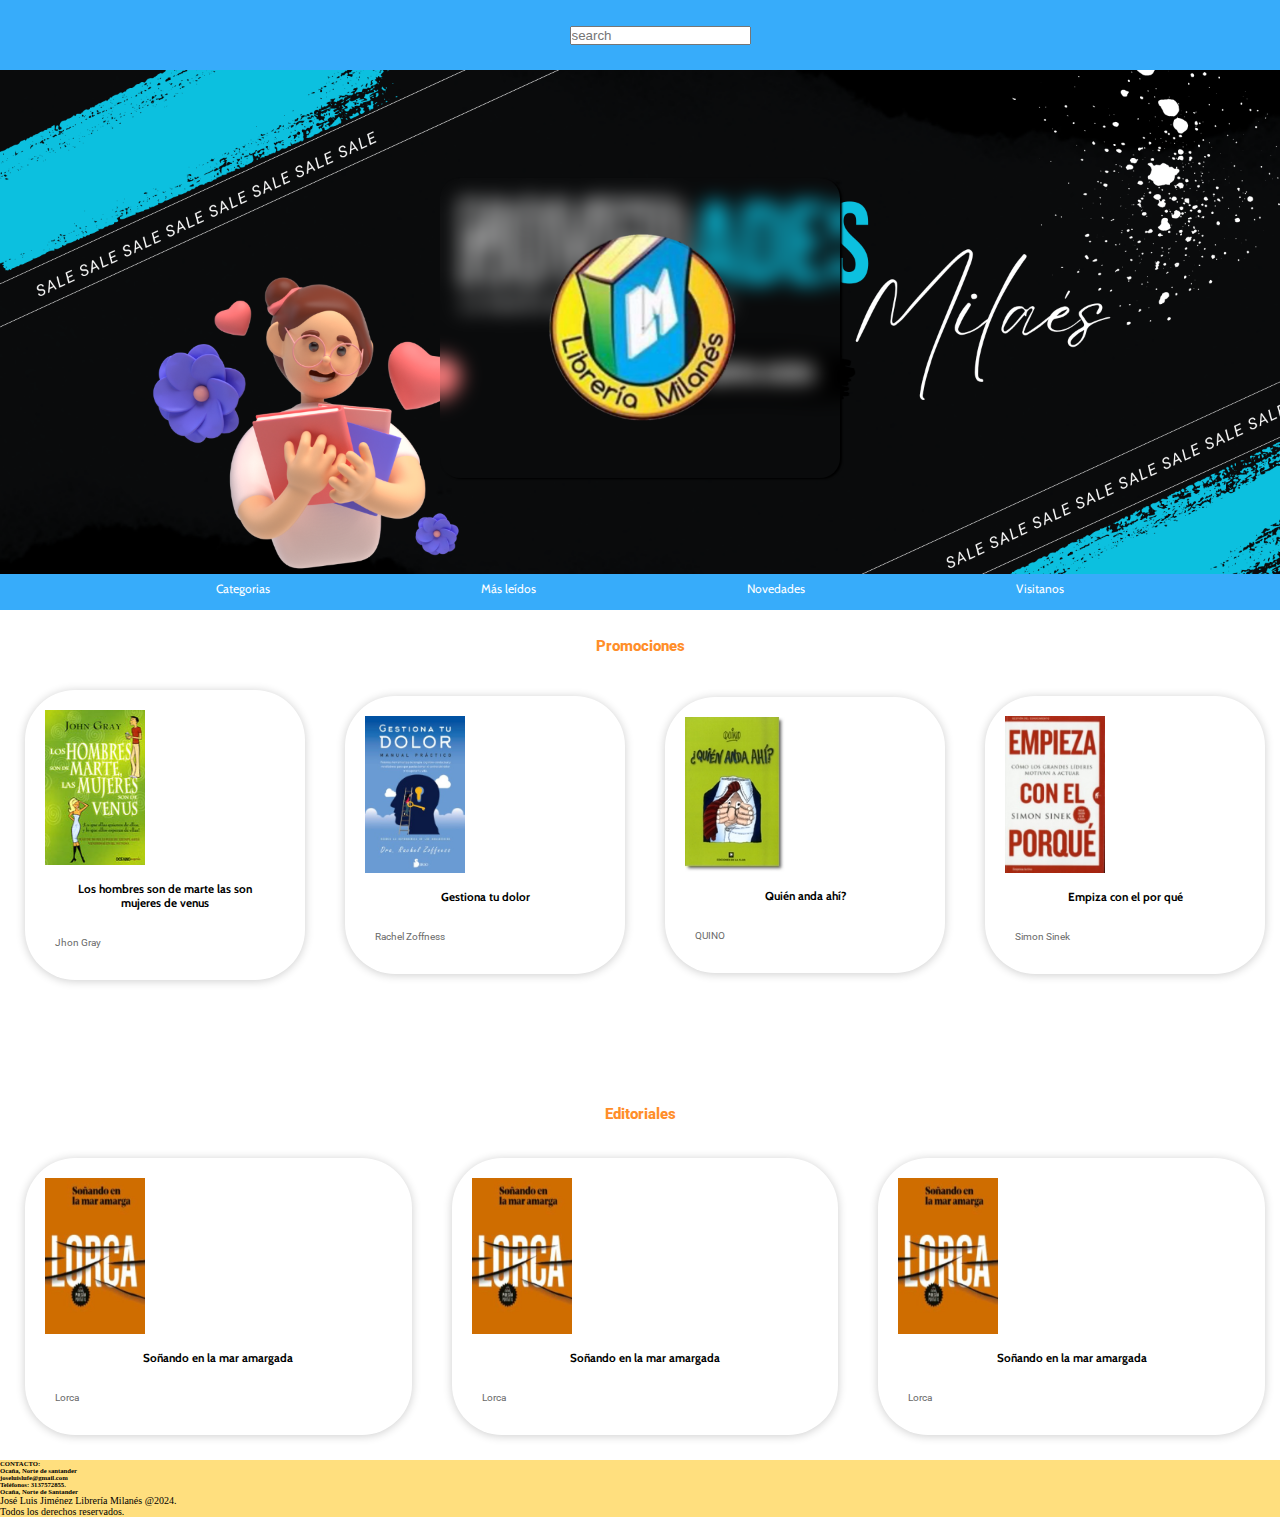
<file: index.html>
<!DOCTYPE html>
<html lang="en">
 <head>
	<meta charset="UTF-8">
	<meta name="viewport" content="width=device-width, initial-scale=1.0">
	<title>Librería Milanés</title>
  <link rel="stylesheet" href="css/caprioindex.css">
  <link href="https://cdn.jsdelivr.net/npm/bootstrap@5.1.3/dist/css/bootstrap.min.css" rel="stylesheet" integrity="sha384-1BmE4kWBq78iYhFldvKuhfTAU6auU8tT94WrHftjDbrCEXSU1oBoqyl2QvZ6jIW3" crossorigin="anonymous">
  <link rel="shortcut icon" href="./img/logo.png">
</head>
 <body>
 <!-- encabezado logo, busqueda, user-->
	<Header class="headertop">
	 <nav class="marca">
        <div class="logo">
          <a href="rsc/user.html">
            <script src="https://cdn.lordicon.com/lordicon.js"></script>
            <lord-icon
                src="https://cdn.lordicon.com/xcxzayqr.json"
                trigger="hover"
                colors="primary:#2516c7,secondary:#1b1091"
                style="width:40px;height:40px">
            </lord-icon>
           </a>
        </div>
      
         <div class="busqueda">
      		  <input class="form-control" type="search" placeholder="search">
      	 </div>
      
         <div class="user">
             <a href="https://api.whatsapp.com/send/?phone=573164200977&text&type=phone_number&app_absent=0">
              <script src="https://cdn.lordicon.com/lordicon.js"></script>
              <lord-icon
                  src="https://cdn.lordicon.com/pvwuzuvc.json"
                  trigger="hover"
                  colors="primary:#1b1091,secondary:#4030e8,tertiary:#30c9e8"
                  style="width:30px;height:30px">
              </lord-icon>
             </a>
             <a href="https://www.instagram.com/libreriamilanes?utm_source=ig_web_button_share_sheet&igsh=ZDNlZDc0MzIxNw=="><script src="https://cdn.lordicon.com/lordicon.js"></script>
              <script src="https://cdn.lordicon.com/lordicon.js"></script>
              <lord-icon
                  src="https://cdn.lordicon.com/frnztegr.json"
                  trigger="hover"
                  colors="primary:#121331,secondary:#2516c7,tertiary:#1663c7,quaternary:#16a9c7,quinary:#4030e8,senary:#110a5c"
                  style="width:30px;height:30px">
              </lord-icon>
            </a>
         </div>
     </nav>
	</Header>
 <!-- panel de tendencias-->
	<div class="tendencia" >
		<a href="rsc/tendencias.html">
          <img class="tendencias_img--fluid" src="./img/CAPRIO2.png" width="400px" alt="Promociones">
          <div class="trans-card glass">
            <img src="./img/logo.png" alt="">
          </div>
    </a>
    </div>
 <div>
    <menu class="navegation"> 
    	<ul class="menu"> 
    		<li>
    			<a href="#">Categorias</a>
          <ul class="submenu">
            <li><a href="rsc/ficcion.html">Ficción</a></li>
            <li><a href="rsc/noficcion.html">No Ficción</a></li>
            <li><a href="rsc/autoayuda.html">Autoayuda</a></li>
            <li><a href="rsc/educ.html">Educativos</a></li>
          </ul>
    		</li>
    		<li>
    			<a href="rsc/masleido.html">Más leídos</a>
    		</li>
    		<li>
    			<a href="rsc/tendencias.html">Novedades</a>
    		</li>
    		<li>
    			<a href="rsc/Visit.html">Visitanos</a>
    		</li>
    	</ul>
    </menu>
 </div>
 <br>
<main>
  <div>
   <h2 class="bg-white" id="margenes-after-menu">Promociones</h2>
   <div class="cont">
    <a class="card" href="#">
      <img src="./img/9.jpg" class="img-thumbnail" width="100px" alt="Jogger">
      <h3>Los hombres son de marte las son mujeres de venus</h3>
      <p>Jhon Gray</p>
   </a>
    <a class="card" href="#">
      <img src="./img/13.jpg" class="img-thumbnail" width="100px" alt="Jogger">
      <h3>Gestiona tu dolor</h3>
      <p>Rachel Zoffness</p>
    </a>
    <a class="card" href="#">
      <img src="./img/6.jpg" class="img-thumbnail" width="100px" alt="Jogger">
      <h3>Quién anda ahí?</h3>
      <p>QUINO</p>
    </a>
    <a class="card" href="#">
      <img src="./img/18.jpg" class="img-thumbnail" width="100px" alt="Jogger">
      <h3>Empiza con el por qué</h3>
      <p>Simon Sinek</p>
    </a>

    </div>
  </div>   
  <div >  
   <h2 class="bg-white" id="margenes">Editoriales</h2>
   <div class="cont">
    <a class="card" href="#">
      <img src="./img/4.jpg" class="img-thumbnail" width="100px" alt="Jogger">
      <h3>Soñando en la mar amargada</h3>
      <p>Lorca</p>
    </a>
    <a class="card" href="#">
      <img src="./img/4.jpg" class="img-thumbnail" width="100px" alt="Jogger">
      <h3>Soñando en la mar amargada</h3>
      <p>Lorca</p>
    </a>
    <a class="card" href="#">
      <img src="./img/4.jpg" class="img-thumbnail" width="100px" alt="Jogger">
      <h3>Soñando en la mar amargada</h3>
      <p>Lorca</p>
    </a>
  </div>
  </div>
</Main>
  
<footer>
	<div>
	  <div class="row">
		  <div class="col-xs-12 col-md-6" >
			  <h6 class="text-dark lead"> CONTACTO:</h6>
			  <h6 class="text-dark">
			  Ocaña, Norte de santander<br>
			  joseluislufe@gmail.com <br>
			  Teléfonos: 3137572855.<br>
			  </h6>
		  </div>
		  <div class="col-xs-12 col-md-6
      ">
		  <div class="pull-right">
		  <h6 class="text-dark lead">Ocaña, Norte de Santander</h6>
		  </div>
		  <div class="row"> <p class="text-muted small text-right">José Luis Jiménez  Librería Milanés @2024.<br> Todos los derechos reservados.</p></div>
	  </div>
	</div>  
  </div>
  </footer>
  
 
	
 </body>
</html>
</file>
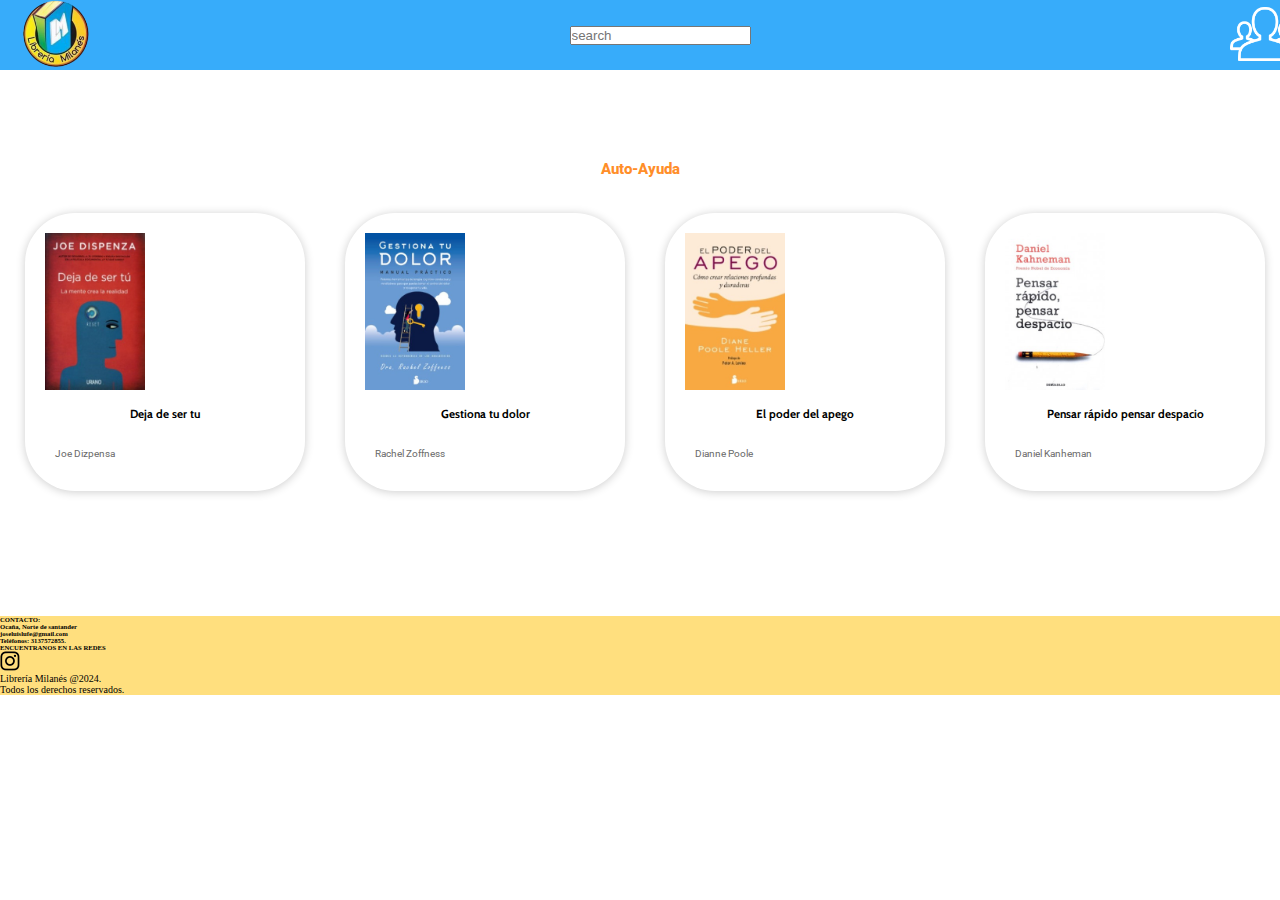
<file: rsc/autoayuda.html>
<!DOCTYPE html>
<html lang="en">
<head>
	<meta charset="UTF-8">
	<meta name="viewport" content="width=device-width, initial-scale=1.0">
	<title><Auto-Ayuda></Auto-Ayuda></title>
  <link rel="stylesheet" href="../css/caprioindex.css">
  <link href="https://cdn.jsdelivr.net/npm/bootstrap@5.1.3/dist/css/bootstrap.min.css" rel="stylesheet" integrity="sha384-1BmE4kWBq78iYhFldvKuhfTAU6auU8tT94WrHftjDbrCEXSU1oBoqyl2QvZ6jIW3" crossorigin="anonymous">
  <link rel="shortcut icon" href="../img/logo.png">
</head>
<body>
   <Header class="hedertop">
   <nav class="marca">
          <div class="logo"> 
          <a href="../index.html">
             <img src="../img/logo.png" width="70px" alt="Caprio">
          </a>
          </div>
         <div class="busqueda">
            <input class="form-control" type="search" placeholder="search">
         </div>
      
         <div class="user">
             <a href="../rsc/user.html">
                <img src="../img/user.png" width="70px" alt="login" id="login">
             </a>
         </div>
     </nav>
  </Header>
   <main>
		  <div>    
        <h2 class="bg-white" id="margenes">Auto-Ayuda</h2>
      </div>
      <div class="cont">
        <a class="card" href="#">
          <img src="../img/3.jpg" class="img-thumbnail" width="100px" alt="Jogger">
          <h3>Deja de ser tu</h3>
          <p>Joe Dizpensa</p>
        </a>
        <a class="card" href="#">
          <img src="../img/13.jpg" class="img-thumbnail" width="100px" alt="Jogger">
          <h3>Gestiona tu dolor</h3>
          <p>Rachel Zoffness</p>
        </a>
        <a class="card" href="#">
          <img src="../img/14.jpg" class="img-thumbnail" width="100px" alt="Jogger">
          <h3>El poder del apego</h3>
          <p>Dianne Poole</p>
        </a>
        <a class="card" href="#">
          <img src="../img/15.jpg" class="img-thumbnail" width="100px" alt="Jogger">
          <h3>Pensar rápido pensar despacio</h3>
          <p>Daniel Kanheman</p>
        </a>
      </div>
   </main>
   <footer class="pie">
    <div >
      <div class="row">
        <div class="col-xs-12 col-md-6" >
          <h6 class="text-dark lead"> CONTACTO:</h6>
          <h6 class="text-dark">
          Ocaña, Norte de santander<br>
          joseluislufe@gmail.com <br>
          Teléfonos: 3137572855.<br>
          </h6>
        </div>
        <div class="col-xs-12 col-md-6
        ">
        <div class="pull-right">
        <h6 class="text-dark lead">ENCUENTRANOS EN LAS REDES</h6>
          <div class="redes-footer">
            <a href="https://www.instagram.com/toys_crochet15/"><img src="../img/inst.png"></a>
          </div>
        </div>
        <div class="row"> <p class="text-muted small text-right">Librería Milanés @2024.<br> Todos los derechos reservados.</p></div>
      </div>
    </div>  
    </div>
    </footer>
</body>
</html>
</file>
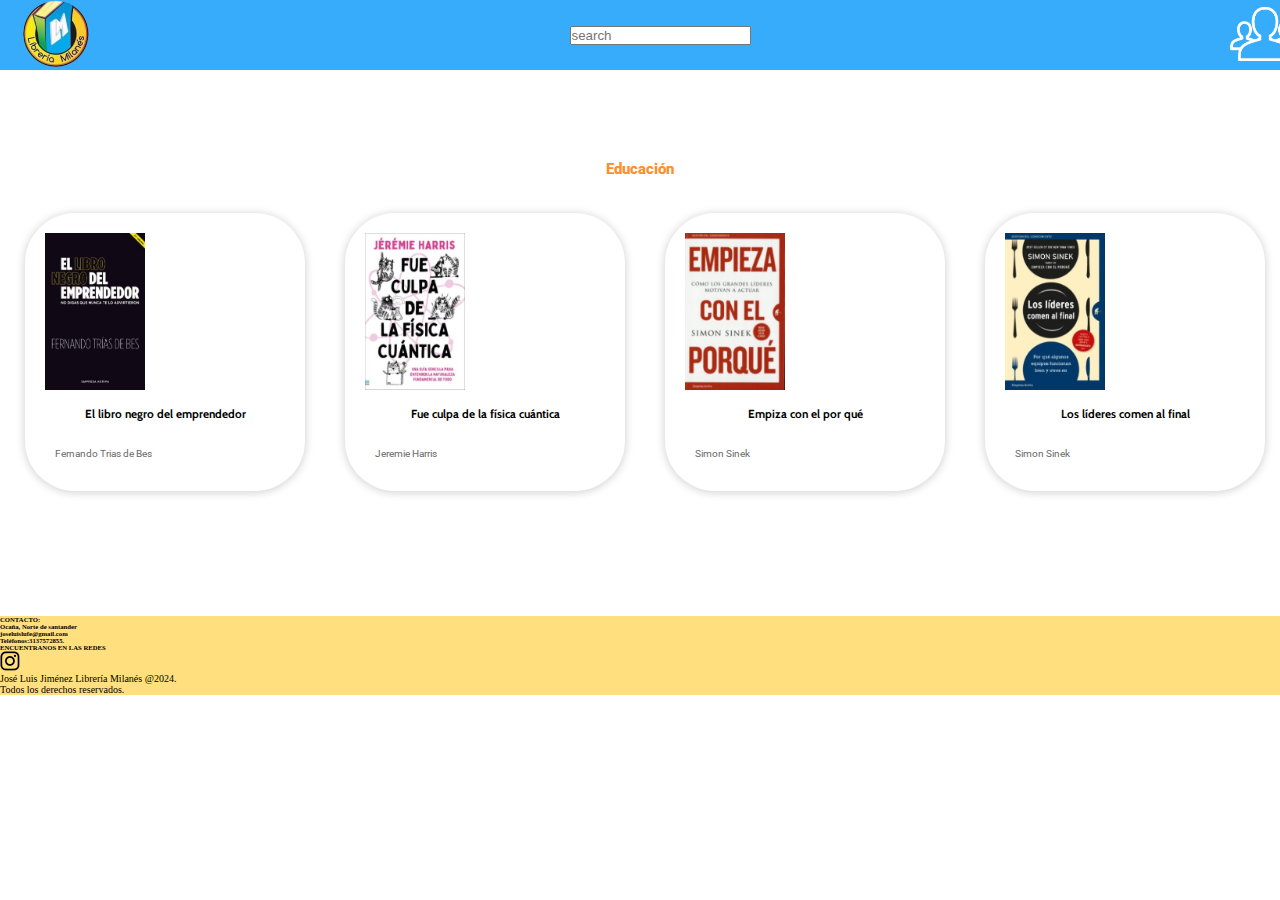
<file: rsc/educ.html>
<!DOCTYPE html>
<html lang="en">
<head>
	<meta charset="UTF-8">
	<meta name="viewport" content="width=device-width, initial-scale=1.0">
	<title>Educación</title>
  <link rel="stylesheet" href="../css/caprioindex.css">
  <link href="https://cdn.jsdelivr.net/npm/bootstrap@5.1.3/dist/css/bootstrap.min.css" rel="stylesheet" integrity="sha384-1BmE4kWBq78iYhFldvKuhfTAU6auU8tT94WrHftjDbrCEXSU1oBoqyl2QvZ6jIW3" crossorigin="anonymous">
  <link rel="shortcut icon" href="../img/logo.png">

</head>
<body>
   <Header class="hedertop">
   <nav class="marca">
          <div class="logo"> 
          <a href="../index.html">
             <img src="../img/logo.png" width="70px" alt="Milanés">
          </a>
          </div>
         <div class="busqueda">
            <input class="form-control" type="search" placeholder="search">
         </div>
      
         <div class="user">
             <a href="../rsc/user.html">
                <img src="../img/user.png" width="70px" alt="login" id="login">
             </a>
         </div>
     </nav>
  </Header>
   <main>
	   <div>    
        <h2 class="bg-white"  id="margenes">Educación</h2>
        <div class="cont">
          <a class="card" href="#">
            <img src="../img/16.jpg" class="img-thumbnail" width="100px" alt="Jogger">
            <h3>El libro negro del emprendedor</h3>
            <p>Fernando Trias de Bes</p>
          </a>
          <a class="card" href="#">
            <img src="../img/17.jpg" class="img-thumbnail" width="100px" alt="Jogger">
            <h3>Fue culpa de la física cuántica</h3>
            <p>Jeremie Harris</p>
          </a>
          <a class="card" href="#">
            <img src="../img/18.jpg" class="img-thumbnail" width="100px" alt="Jogger">
            <h3>Empiza con el por qué</h3>
            <p>Simon Sinek</p>
          </a>
          <a class="card" href="#">
            <img src="../img/19.jpg" class="img-thumbnail" width="100px" alt="Jogger">
            <h3>Los líderes comen al final</h3>
            <p>Simon Sinek</p>
          </a>
        </div>
      </div>	
   </main>
   <footer class="pie">
    <div >
      <div class="row">
        <div class="col-xs-12 col-md-6" >
          <h6 class="text-dark lead"> CONTACTO:</h6>
          <h6 class="text-dark">
          Ocaña, Norte de santander<br>
          joseluislufe@gmail.com <br>
          Teléfonos:3137572855.<br>
          </h6>
        </div>
        <div class="col-xs-12 col-md-6
        ">
        <div class="pull-right">
        <h6 class="text-dark lead">ENCUENTRANOS EN LAS REDES</h6>
          <div class="redes-footer">
            <a href="https://www.instagram.com/toys_crochet15/"><img src="../img/inst.png"></a>
          </div>
        </div>
        <div class="row"> <p class="text-muted small text-right">José Luis Jiménez Librería Milanés @2024.<br> Todos los derechos reservados.</p></div>
      </div>
    </div>  
    </div>
    </footer>
</body>
</html>
</file>
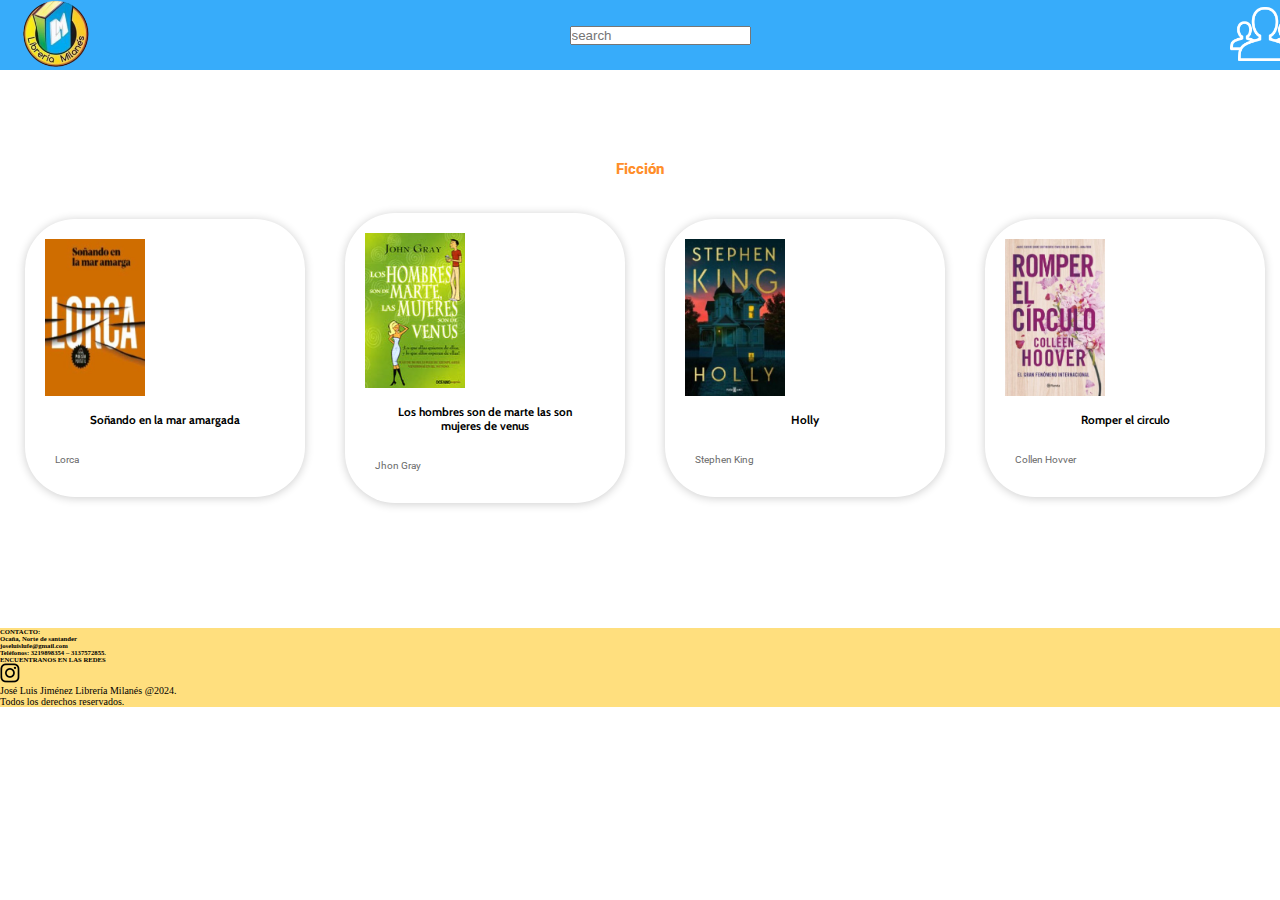
<file: rsc/ficcion.html>
<!DOCTYPE html>
<html lang="en">
<head>
	<meta charset="UTF-8">
	<meta name="viewport" content="width=device-width, initial-scale=1.0">
	<title>Ficción</title>
  <link rel="stylesheet" href="../css/caprioindex.css">
  <link href="https://cdn.jsdelivr.net/npm/bootstrap@5.1.3/dist/css/bootstrap.min.css" rel="stylesheet" integrity="sha384-1BmE4kWBq78iYhFldvKuhfTAU6auU8tT94WrHftjDbrCEXSU1oBoqyl2QvZ6jIW3" crossorigin="anonymous">
  <link rel="shortcut icon" href="../img/logo.png">

</head>
<body>
   <Header class="hedertop">
   <nav class="marca">
          <div class="logo"> 
          <a href="../index.html">
             <img src="../img/logo.png" width="70px" alt="Caprio">
          </a>
          </div>
         <div class="busqueda">
            <input class="form-control" type="search" placeholder="search">
         </div>
      
         <div class="user">
             <a href="../rsc/user.html">
                <img src="../img/user.png" width="70px" alt="login" id="login">
             </a>
         </div>
     </nav>
  </Header>
   <main>
		  <div>    
        <h2 class="bg-white" id="margenes">Ficción</h2>
      </div>
        <div class="cont">
          <a class="card" href="#">
            <img src="../img/4.jpg" class="img-thumbnail" width="100px" alt="Jogger">
            <h3>Soñando en la mar amargada</h3>
            <p>Lorca</p>
          </a>
          <a class="card" href="#">
             <img src="../img/9.jpg" class="img-thumbnail" width="100px" alt="Jogger">
             <h3>Los hombres son de marte las son mujeres de venus</h3>
             <p>Jhon Gray</p>
          </a>
          <a class="card" href="#">
             <img src="../img/1.jpg" class="img-thumbnail" width="100px" alt="Jogger">
             <h3>Holly</h3>
             <p>Stephen King</p>
          </a>
          <a class="card" href="#">
             <img src="../img/2.jpg" class="img-thumbnail" width="100px" alt="Jogger">
             <h3>Romper el circulo</h3>
             <p>Collen Hovver</p>
          </a>
        </div>
   </main>
   <footer class="pie">
    <div >
      <div class="row">
        <div class="col-xs-12 col-md-6" >
          <h6 class="text-dark lead"> CONTACTO:</h6>
          <h6 class="text-dark">
          Ocaña, Norte de santander<br>
          joseluislufe@gmail.com <br>
          Teléfonos: 3219898354 – 3137572855.<br>
          </h6>
        </div>
        <div class="col-xs-12 col-md-6
        ">
        <div class="pull-right">
        <h6 class="text-dark lead">ENCUENTRANOS EN LAS REDES</h6>
          <div class="redes-footer">
            <a href="https://www.instagram.com/toys_crochet15/"><img src="../img/inst.png"></a>
          </div>
        </div>
        <div class="row"> <p class="text-muted small text-right">José Luis Jiménez Librería Milanés @2024.<br> Todos los derechos reservados.</p></div>
      </div>
    </div>  
    </div>
    </footer>
</body>
</html>
</file>
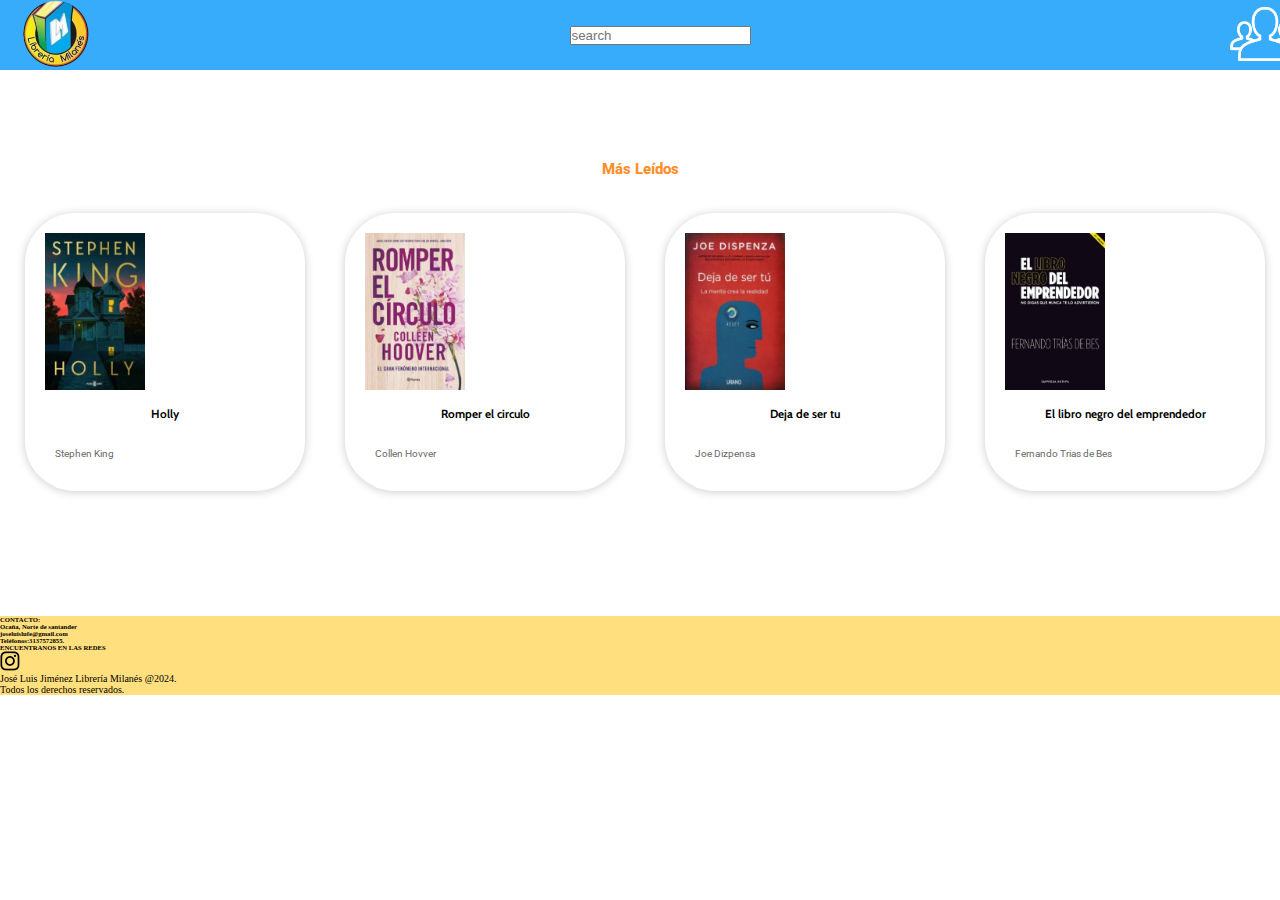
<file: rsc/masleido.html>
<!DOCTYPE html>
<html lang="en">
<head>
	<meta charset="UTF-8">
	<meta name="viewport" content="width=device-width, initial-scale=1.0">
	<title>Más Leídos</title>
  <link rel="stylesheet" href="../css/caprioindex.css">
  <link href="https://cdn.jsdelivr.net/npm/bootstrap@5.1.3/dist/css/bootstrap.min.css" rel="stylesheet" integrity="sha384-1BmE4kWBq78iYhFldvKuhfTAU6auU8tT94WrHftjDbrCEXSU1oBoqyl2QvZ6jIW3" crossorigin="anonymous">
  <link rel="shortcut icon" href="../img/logo.png">

</head>
<body>
   <Header class="hedertop">
   <nav class="marca">
          <div class="logo"> 
          <a href="../index.html">
             <img src="../img/logo.png" width="70px" alt="Caprio">
          </a>
          </div>
         <div class="busqueda">
            <input class="form-control" type="search" placeholder="search">
         </div>
      
         <div class="user">
             <a href="../rsc/user.html">
                <img src="../img/user.png" width="70px" alt="login" id="login">
             </a>
         </div>
     </nav>
  </Header>
   <main>
	   <div>    
        <h2 class="bg-white"  id="margenes">Más Leídos</h2>
        <div class="cont">
          <a class="card" href="#">
            <img src="../img/1.jpg" class="img-thumbnail" width="100px" alt="Jogger">
            <h3>Holly</h3>
            <p>Stephen King</p>
         </a>
         <a class="card" href="#">
            <img src="../img/2.jpg" class="img-thumbnail" width="100px" alt="Jogger">
            <h3>Romper el circulo</h3>
            <p>Collen Hovver</p>
         </a>
         <a class="card" href="#">
          <img src="../img/3.jpg" class="img-thumbnail" width="100px" alt="Jogger">
          <h3>Deja de ser tu</h3>
          <p>Joe Dizpensa</p>
        </a>
        <a class="card" href="#">
          <img src="../img/16.jpg" class="img-thumbnail" width="100px" alt="Jogger">
          <h3>El libro negro del emprendedor</h3>
          <p>Fernando Trias de Bes</p>
        </a>
        </div>
      </div>	
   </main>
   <footer class="pie">
    <div >
      <div class="row">
        <div class="col-xs-12 col-md-6" >
          <h6 class="text-dark lead"> CONTACTO:</h6>
          <h6 class="text-dark">
          Ocaña, Norte de santander<br>
          joseluislufe@gmail.com <br>
          Teléfonos:3137572855.<br>
          </h6>
        </div>
        <div class="col-xs-12 col-md-6
        ">
        <div class="pull-right">
        <h6 class="text-dark lead">ENCUENTRANOS EN LAS REDES</h6>
          <div class="redes-footer">
            <a href="https://www.instagram.com/toys_crochet15/"><img src="../img/inst.png"></a>
          </div>
        </div>
        <div class="row"> <p class="text-muted small text-right">José Luis Jiménez Librería Milanés @2024.<br> Todos los derechos reservados.</p></div>
      </div>
    </div>  
    </div>
    </footer>
</body>
</html>
</file>
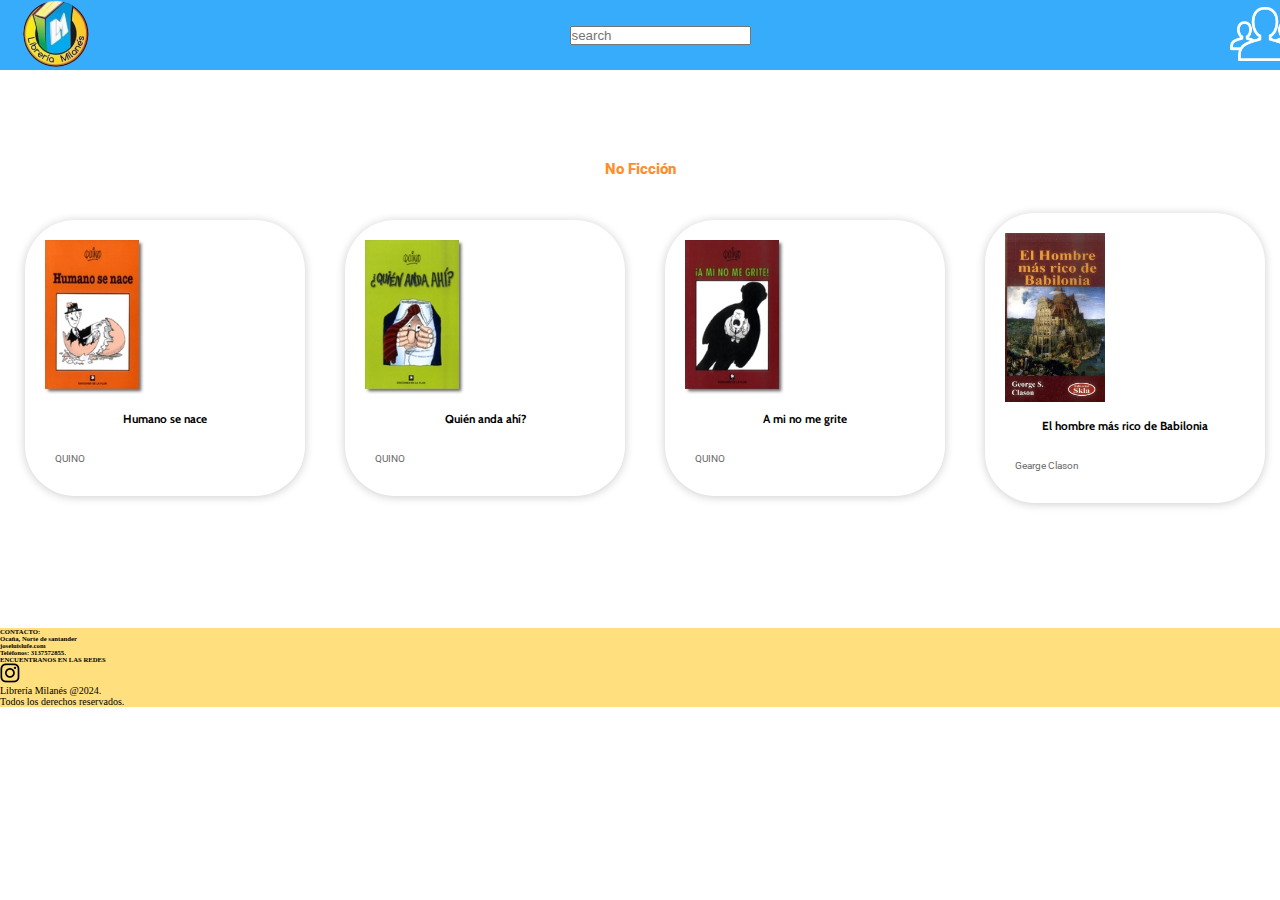
<file: rsc/noficcion.html>
<!DOCTYPE html>
<html lang="en">
<head>
	<meta charset="UTF-8">
	<meta name="viewport" content="width=device-width, initial-scale=1.0">
	<title>No Ficción</title>
  <link rel="stylesheet" href="../css/caprioindex.css">
  <link href="https://cdn.jsdelivr.net/npm/bootstrap@5.1.3/dist/css/bootstrap.min.css" rel="stylesheet" integrity="sha384-1BmE4kWBq78iYhFldvKuhfTAU6auU8tT94WrHftjDbrCEXSU1oBoqyl2QvZ6jIW3" crossorigin="anonymous">
  <link rel="shortcut icon" href="../img/logo.png">

</head>
<body>
   <Header class="hedertop">
   <nav class="marca">
          <div class="logo"> 
          <a href="../index.html">
             <img src="../img/logo.png" width="70px" alt="Caprio">
          </a>
          </div>
         <div class="busqueda">
            <input class="form-control" type="search" placeholder="search">
         </div>
      
         <div class="user">
             <a href="../rsc/user.html">
                <img src="../img/user.png" width="70px" alt="login" id="login">
             </a>
         </div>
     </nav>
  </Header>
   <main>
	     <div>    
        <h2 class="bg-white" id="margenes">No Ficción</h2>
      </div>
      <div class="cont">
        <a class="card" href="#">
          <img src="../img/5.jpg" class="img-thumbnail" width="100px" alt="Jogger">
          <h3>Humano se nace</h3>
          <p>QUINO</p>
        </a>
        <a class="card" href="#">
          <img src="../img/6.jpg" class="img-thumbnail" width="100px" alt="Jogger">
          <h3>Quién anda ahí?</h3>
          <p>QUINO</p>
        </a>
        <a class="card" href="#">
          <img src="../img/10.jpg" class="img-thumbnail" width="100px" alt="Jogger">
          <h3>A mi no me grite</h3>
          <p>QUINO</p>
        </a>
        <a class="card" href="#">
          <img src="../img/12.jpg" class="img-thumbnail" width="100px" alt="Jogger">
          <h3>El hombre más rico de Babilonia</h3>
          <p>Gearge Clason</p>
        </a>
      </div>
   </main>
   <footer class="pie">
    <div >
      <div class="row">
        <div class="col-xs-12 col-md-6" >
          <h6 class="text-dark lead"> CONTACTO:</h6>
          <h6 class="text-dark">
          Ocaña, Norte de santander<br>
         joseluislufe.com <br>
          Teléfonos:  3137572855.<br>
          </h6>
        </div>
        <div class="col-xs-12 col-md-6
        ">
        <div class="pull-right">
        <h6 class="text-dark lead">ENCUENTRANOS EN LAS REDES</h6>
          <div class="redes-footer">
            <a href="https://www.instagram.com/toys_crochet15/"><img src="../img/inst.png"></a>
          </div>
        </div>
        <div class="row"> <p class="text-muted small text-right"> Librería Milanés @2024.<br> Todos los derechos reservados.</p></div>
      </div>
    </div>  
    </div>
    </footer>
</body>
</html>
</file>
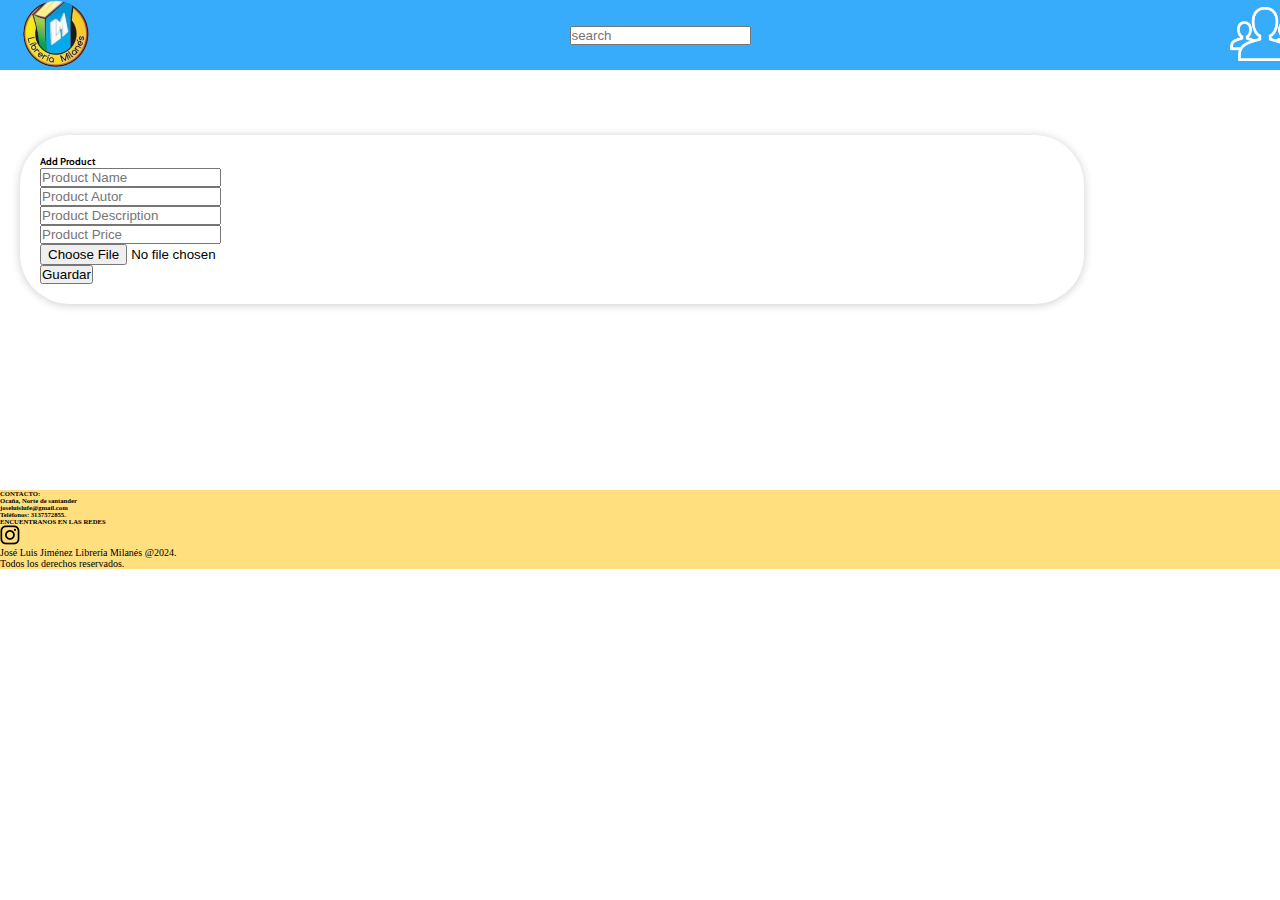
<file: rsc/productapp.html>
<!DOCTYPE html>
<html lang="en">
<head>
	<meta charset="UTF-8">
	<meta name="viewport" content="width=device-width, initial-scale=1.0">
	<title>Product App</title>
	<link rel="stylesheet" href="../css/caprioindex.css">
  <link href="https://cdn.jsdelivr.net/npm/bootstrap@5.1.3/dist/css/bootstrap.min.css" rel="stylesheet" integrity="sha384-1BmE4kWBq78iYhFldvKuhfTAU6auU8tT94WrHftjDbrCEXSU1oBoqyl2QvZ6jIW3" crossorigin="anonymous">
  <link rel="shortcut icon" href="../img/logo.png">
  <link rel="js" href="../js/app.js">
</head>
<body>
	 <Header class="hedertop">
   <nav class="marca">
          <div class="logo"> 
          <a href="../index.html">
             <img src="../img/logo.png" width="70px" alt="Caprio">
          </a>
          </div>
         <div class="busqueda">
            <input class="form-control" type="search" placeholder="search">
         </div>
      
         <div class="user">
             <a href="../rsc/user.html">
                <img src="../img/user.png" width="70px" alt="login" id="login">
             </a>
         </div>
     </nav>
  </Header>
  <br>
  <br>
  <br>
  <br>
  <br>
<div id="App" class="row pt-5">
  <div class="col-md-4">
    <div class="card">
      <div class="card-header">
        <h4>Add Product </h4>
      </div>
        <form id="product-form" class="card-body">
         <div class="form-group">
          <input type="text" id="name" placeholder="Product Name" class="form-control">
         </div> 
         <div class="form-group">
          <input type="text" id="autor" placeholder="Product Autor" class="form-control">
         </div> 
         <div class="form-group">
          <input type="text" id="description" placeholder="Product Description" class="form-control">
         </div> 
         <div class="form-group">
          <input type="number" step="0.01" id="price" placeholder="Product Price" class="form-control">
         </div>
         <div class="form-group">
          <input type="file" id="genero" placeholder="Genero" class="form-control">
         </div>
         <input type="submit" value="Guardar" class="btn btn-outline-primary">
        </form>
    </div>
  </div>
  <div class="col-md-8">
    <div id="product-list" ></div>
  </div>
</div>
  <script src="../js/app.js"></script>
  <br>
  <br>
  <br>
  <br>
  <br>
  <br>
<footer class="pie">
    <div >
      <div class="row">
        <div class="col-xs-12 col-md-6" >
          <h6 class="text-dark lead"> CONTACTO:</h6>
          <h6 class="text-dark">
          Ocaña, Norte de santander<br>
          joseluislufe@gmail.com <br>
          Teléfonos: 3137572855.<br>
          </h6>
        </div>
        <div class="col-xs-12 col-md-6
        ">
        <div class="pull-right">
        <h6 class="text-dark lead">ENCUENTRANOS EN LAS REDES</h6>
          <div class="redes-footer">
            <a href="https://www.instagram.com/toys_crochet15/"><img src="../img/inst.png"></a>
          </div>
        </div>
        <div class="row"> <p class="text-muted small text-right">José Luis Jiménez Librería Milanés @2024.<br> Todos los derechos reservados.</p></div>
      </div>
    </div>  
    </div>
    </footer> 
</body>
</html>
</file>
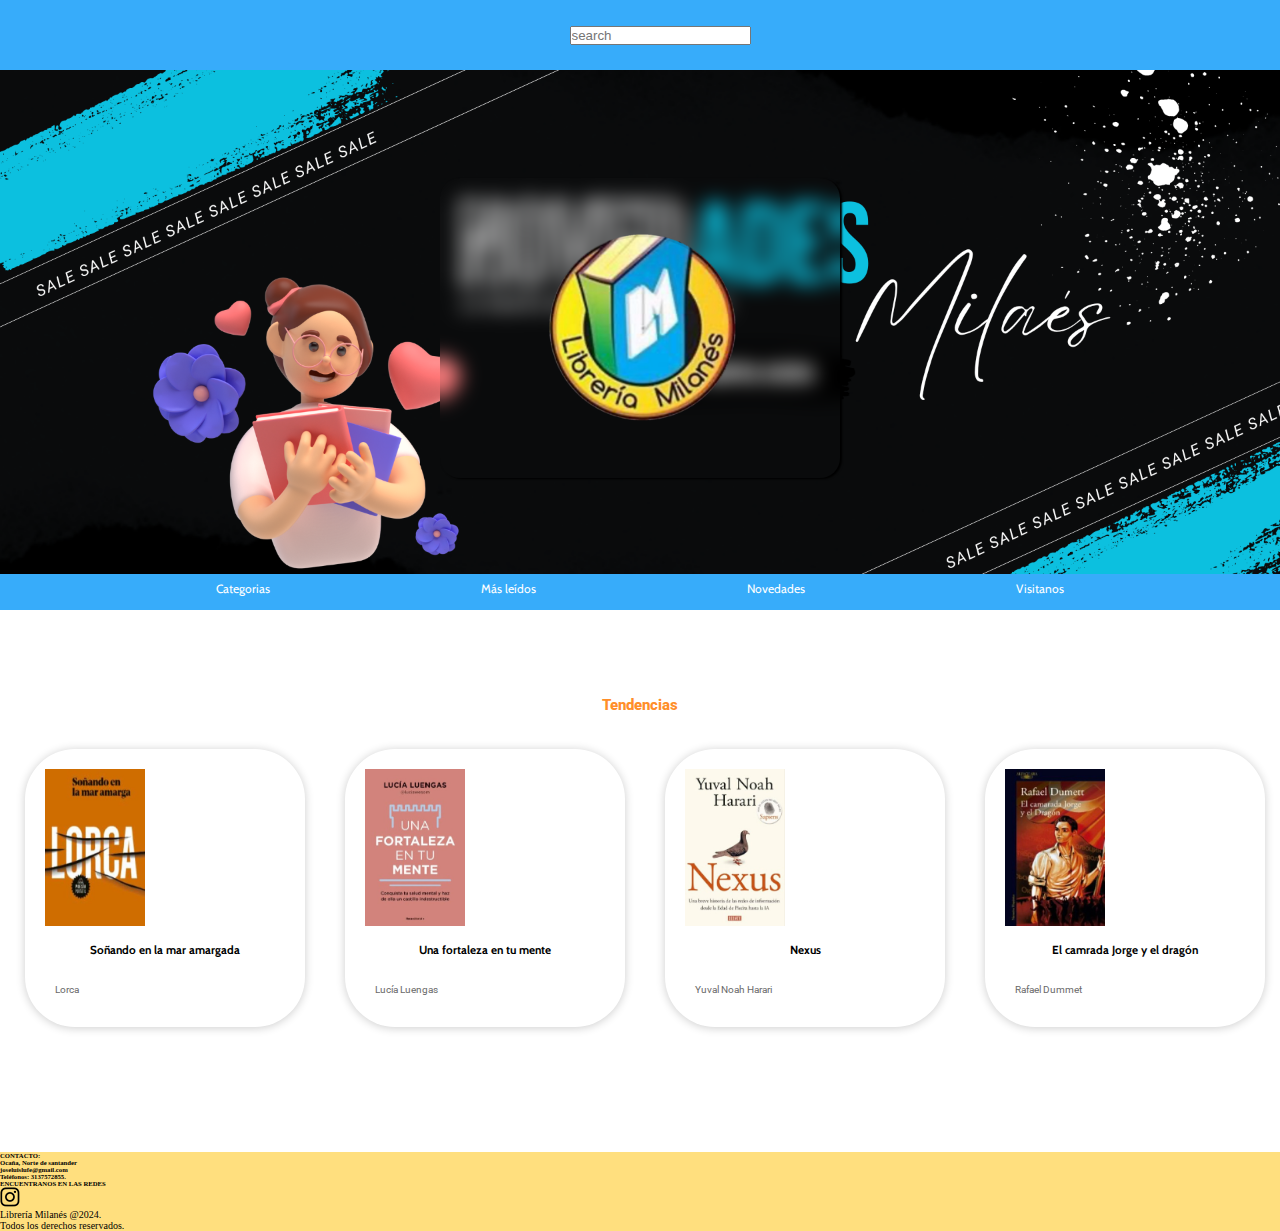
<file: rsc/tendencias.html>
<!DOCTYPE html>
<html lang="en">
<head>
	<meta charset="UTF-8">
	<meta name="viewport" content="width=device-width, initial-scale=1.0">
	<title>Tendencias</title>
  <link rel="stylesheet" href="../css/caprioindex.css">
  <link href="https://cdn.jsdelivr.net/npm/bootstrap@5.1.3/dist/css/bootstrap.min.css" rel="stylesheet" integrity="sha384-1BmE4kWBq78iYhFldvKuhfTAU6auU8tT94WrHftjDbrCEXSU1oBoqyl2QvZ6jIW3" crossorigin="anonymous">
  <link rel="shortcut icon" href="../img/logo.png">

</head>
<body>
  <!-- encabezado logo, busqueda, user-->
   <Header class="headertop">
    <nav class="marca">
         <div class="logo">
           <a href="../rsc/user.html">
            <script src="https://cdn.lordicon.com/lordicon.js"></script>
            <lord-icon
                src="https://cdn.lordicon.com/xcxzayqr.json"
                trigger="hover"
                colors="primary:#2516c7,secondary:#1b1091"
                style="width:40px;height:40px">
            </lord-icon>
            </a>
            <a href="../index.html">
              <script src="https://cdn.lordicon.com/lordicon.js"></script>
              <lord-icon
                  src="https://cdn.lordicon.com/heexevev.json"
                  trigger="hover"
                  colors="primary:#30c9e8,secondary:#ffffff,tertiary:#2516c7,quaternary:#2516c7,quinary:#30c9e8,senary:#ebe6ef"
                  style="width:40px;height:40px">
              </lord-icon>
            </a>
         </div>
       
          <div class="busqueda">
             <input class="form-control" type="search" placeholder="search">
          </div>
       
          <div class="user">
              <a href="https://api.whatsapp.com/send/?phone=573164200977&text&type=phone_number&app_absent=0">
                <script src="https://cdn.lordicon.com/lordicon.js"></script>
                <lord-icon
                    src="https://cdn.lordicon.com/pvwuzuvc.json"
                    trigger="hover"
                    colors="primary:#1b1091,secondary:#4030e8,tertiary:#30c9e8"
                    style="width:30px;height:30px">
                </lord-icon>
                </lord-icon>
              </a>
              <a href="https://www.instagram.com/libreriamilanes?utm_source=ig_web_button_share_sheet&igsh=ZDNlZDc0MzIxNw==">
                <script src="https://cdn.lordicon.com/lordicon.js"></script>
                <lord-icon
                    src="https://cdn.lordicon.com/frnztegr.json"
                    trigger="hover"
                    colors="primary:#121331,secondary:#2516c7,tertiary:#1663c7,quaternary:#16a9c7,quinary:#4030e8,senary:#110a5c"
                    style="width:30px;height:30px">
                </lord-icon>
              </a>
          </div>
      </nav>
   </Header>
  <!-- panel de tendencias-->
   <div class="tendencia" >
     <a href="../rsc/tendencias.html">
           <img class="tendencias_img--fluid" src="../img/CAPRIO2.png" width="400px" alt="Promociones">
           <div class="trans-card glass">
             <img src="../img/logo.png" alt="">
           </div>
     </a>
     </div>
  <div>
     <menu class="navegation"> 
       <ul class="menu"> 
         <li>
           <a href="#">Categorias</a>
           <ul class="submenu">
             <li><a href="../rsc/ficcion.html">Ficción</a></li>
             <li><a href="../rsc/noficcion.html">No Ficción</a></li>
             <li><a href="../rsc/autoayuda.html">Autoayuda</a></li>
             <li><a href="../rsc/educ.html">Educativos</a></li>
           </ul>
         </li>
         <li>
           <a href="../rsc/masleido.html">Más leídos</a>
         </li>
         <li>
           <a href="../rsc/tendencias.html">Novedades</a>
         </li>
         <li>
           <a href="../rsc/Visit.html">Visitanos</a>
         </li>
       </ul>
     </menu>
  </div>
   <main>
   	<div>
		<h2 class="bg-white" id="margenes">Tendencias</h2>
	</div>
    	<div class="cont"> 
        <a class="card" href="#">
            <img src="../img/4.jpg" class="img-thumbnail" width="100px" alt="Jogger">
            <h3>Soñando en la mar amargada</h3>
            <p>Lorca</p>
        </a>
    		<a class="card" href="#">
      			<img src="../img/7.jpg" class="img-thumbnail" width="100px" alt="Chaqueta negra">
      			<h3>Una fortaleza en tu mente</h3>
            <p>Lucía Luengas</p>
      		</a>
    		<a class="card" href="#">
     			<img src="../img/8.jpg" class="img-thumbnail" width="100px" alt="Zapatillas adidas">
      			<h3>Nexus                    </h3>
            <p>Yuval Noah Harari</p>
    		</a>
    		<a class="card" href="#">
     			<img src="../img/11.jpg" class="img-thumbnail" width="100px" alt="Crop top F21">
      			<h3>El camrada Jorge y el dragón</h3>
            <p>Rafael Dummet</p>
    		</a>
  	</div>
    <script src="../js/app.js"></script>

   </main>
   <footer class="pie">
    <div >
      <div class="row">
        <div class="col-xs-12 col-md-6" >
          <h6 class="text-dark lead"> CONTACTO:</h6>
          <h6 class="text-dark">
          Ocaña, Norte de santander<br>
        joseluislufe@gmail.com <br>
          Teléfonos:  3137572855.<br>
          </h6>
        </div>
        <div class="col-xs-12 col-md-6
        ">
        <div class="pull-right">
        <h6 class="text-dark lead">ENCUENTRANOS EN LAS REDES</h6>
          <div class="redes-footer">
            <a href="https://www.instagram.com/libreriamilanes?utm_source=ig_web_button_share_sheet&igsh=ZDNlZDc0MzIxNw=="><img src="../img/inst.png"></a>
          </div>
        </div>
        <div class="row"> <p class="text-muted small text-right"> Librería Milanés @2024.<br> Todos los derechos reservados.</p></div>
      </div>
    </div>  
    </div>
    </footer>
</body>
</html>
</file>
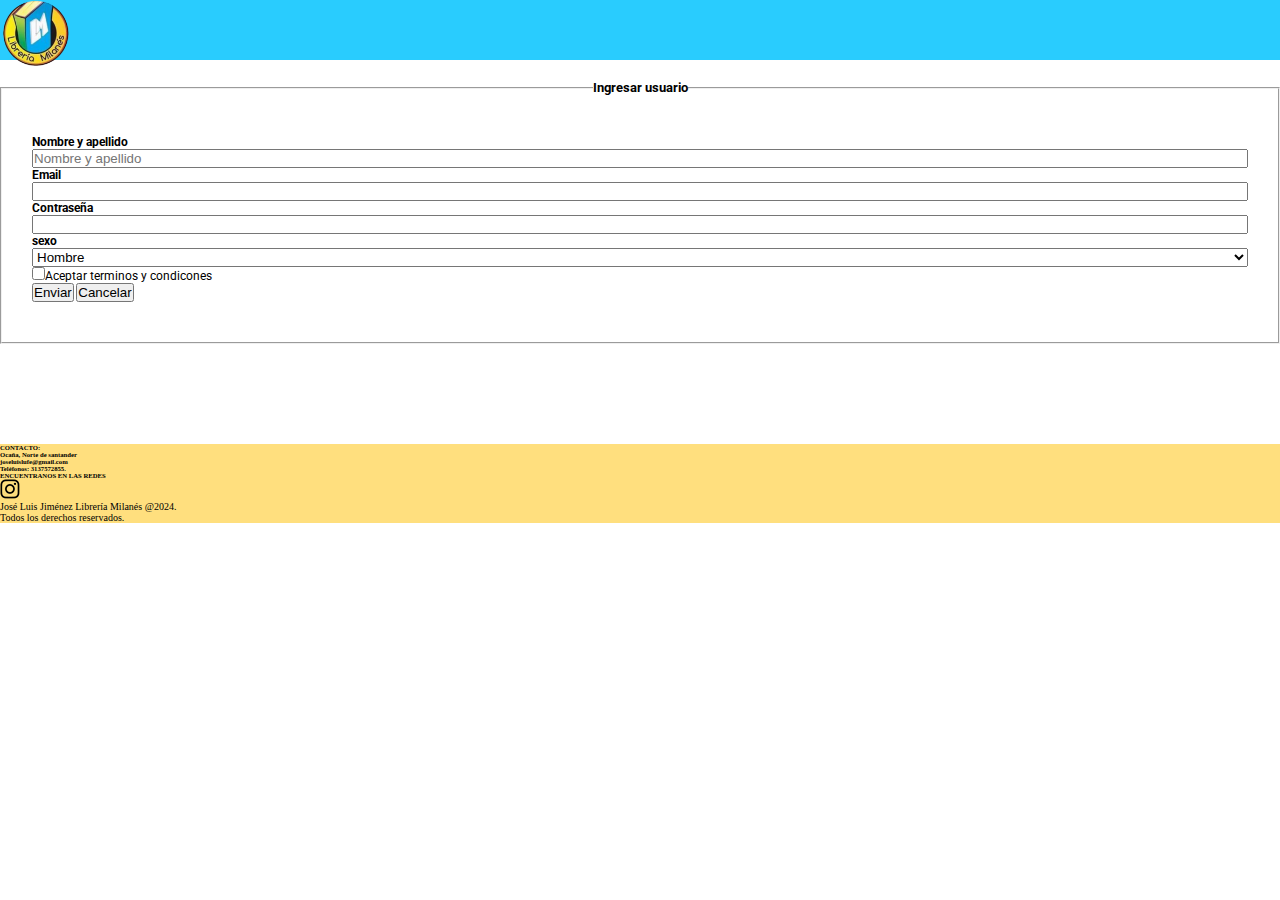
<file: rsc/user.html>
<!DOCTYPE html>
<html lang="en">
<head>
	<meta charset="UTF-8">
	<meta name="viewport" content="width=device-width, initial-scale=1.0">
	<title>Login</title>
	<link rel="stylesheet" href="../css/caprioindex.css">
	<link href="https://cdn.jsdelivr.net/npm/bootstrap@5.1.3/dist/css/bootstrap.min.css" rel="stylesheet" integrity="sha384-1BmE4kWBq78iYhFldvKuhfTAU6auU8tT94WrHftjDbrCEXSU1oBoqyl2QvZ6jIW3" crossorigin="anonymous">
	<link rel="shortcut icon" href="../img/logo.png">

</head>
<body>
	   <Header class="hedertop">
   <nav class="marca-flex">
          <div class="logo"> 
          <a href="../index.html">
             <img src="../img/logo.png" width="70px" alt="Caprio">
          </a>
          </div>
     </nav>
  </Header>
	<div>
		<form action="envio.php" method="post"> 
			<fieldset class="login">
				<legend >Ingresar usuario</legend>
				<div class="mb-3 registro">
				<label for="nombre" class="form-label ">Nombre y apellido</label>
				<input type="nombre" class="form-control" placeholder="Nombre y apellido" name="nombre" id="nombre">
				</div>
				<div class="mb-3 registro">
				<label for="email" class="form-label">Email</label>
				<input type="email" class="form-control" name="email" id="email">
				</div>
				<div class="mb-3 registro">
				<label for="contraseña" class="form-label">Contraseña</label>
				<input type="password" class="form-control" name="password" id="password">
				</div>
				<div class="mb-3 registro">
				<label for="sexo" class="form-label"> sexo</label>
				<select name="sexo" class="form-select" id="sexo">
					<option value="Men">Hombre</option>
					<option value="Women">Mujer</option>
				</select>
			   </div>
			   <div class="mb-3 form-check">
				<input type="checkbox" class="form-check-input"><label for="checkbox">Aceptar terminos y condicones</label>
				</div>
				
				<input type="submit" class="btn btn-primary" value="Enviar">
				<input type="reset" class="btn btn-primary" value="Cancelar">
				
			
			</fieldset>
		</form>
	</div>
	<footer class="pie">
		<div >
		  <div class="row">
			<div class="col-xs-12 col-md-6" >
			  <h6 class="text-dark lead"> CONTACTO:</h6>
			  <h6 class="text-dark">
			  Ocaña, Norte de santander<br>
			 joseluislufe@gmail.com <br>
			  Teléfonos:  3137572855.<br>
			  </h6>
			</div>
			<div class="col-xs-12 col-md-6
			">
			<div class="pull-right">
			<h6 class="text-dark lead">ENCUENTRANOS EN LAS REDES</h6>
			  <div class="redes-footer">
				<a href="https://www.instagram.com/toys_crochet15/"><img src="../img/inst.png"></a>
			  </div>
			</div>
			<div class="row"> <p class="text-muted small text-right">José Luis Jiménez Librería Milanés @2024.<br> Todos los derechos reservados.</p></div>
		  </div>
		</div>  
		</div>
		</footer>
</body>
</html>
</file>
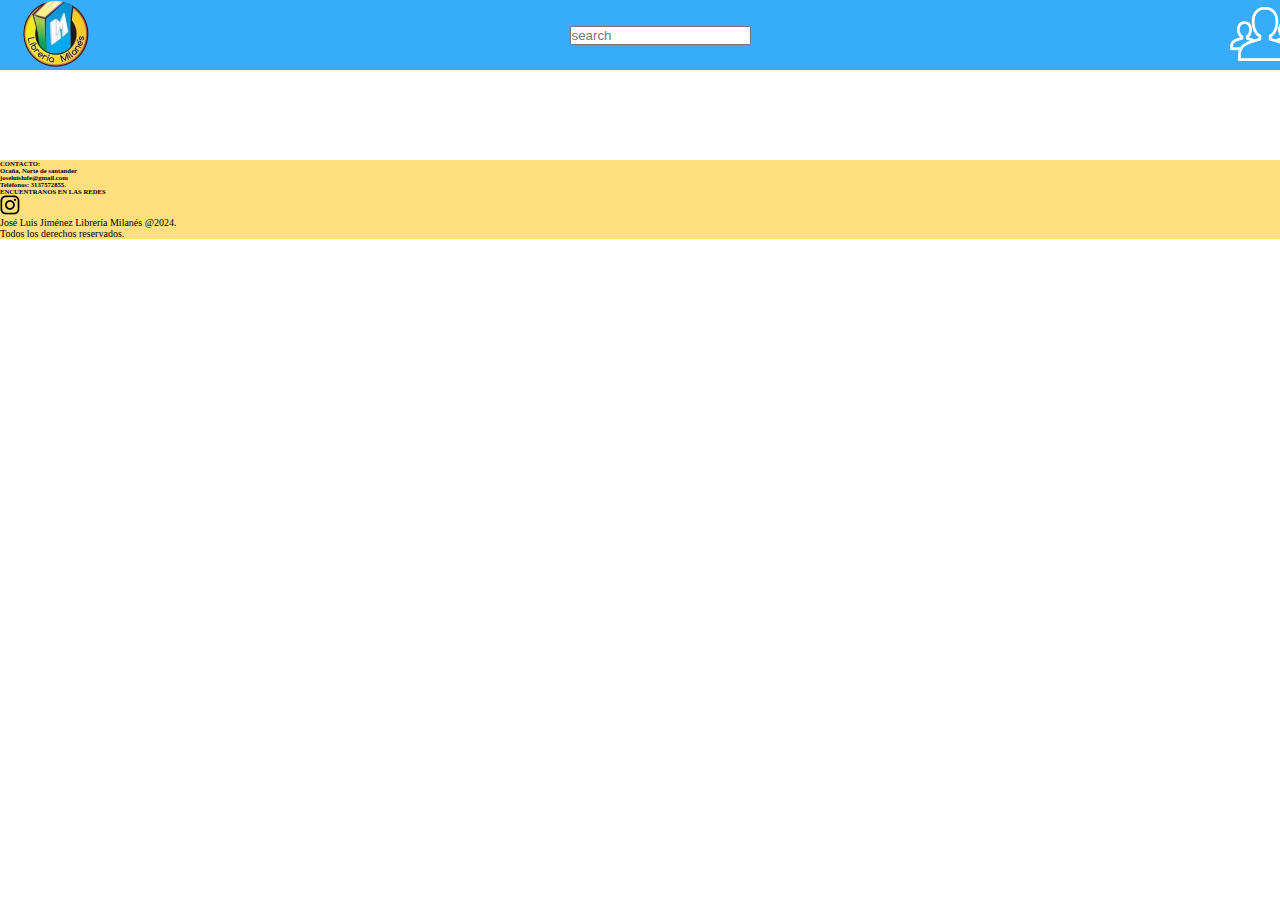
<file: rsc/Visit.html>
<!DOCTYPE html>
<html lang="en">
<head>
	<meta charset="UTF-8">
	<meta name="viewport" content="width=device-width, initial-scale=1.0">
	<title>Ubicación</title>
	<link rel="stylesheet" href="../css/caprioindex.css">
  <link href="https://cdn.jsdelivr.net/npm/bootstrap@5.1.3/dist/css/bootstrap.min.css" rel="stylesheet" integrity="sha384-1BmE4kWBq78iYhFldvKuhfTAU6auU8tT94WrHftjDbrCEXSU1oBoqyl2QvZ6jIW3" crossorigin="anonymous">
  <link rel="shortcut icon" href="../img/logo.png">

</head>
<body>
	 <Header class="hedertop">
   <nav class="marca">
          <div class="logo"> 
          <a href="../index.html">
             <img src="../img/logo.png" width="70px" alt="Caprio">
          </a>
          </div>
         <div class="busqueda">
            <input class="form-control" type="search" placeholder="search">
         </div>
      
         <div class="user">
             <a href="../rsc/user.html">
                <img src="../img/user.png" width="70px" alt="login" id="login">
             </a>
         </div>
     </nav>
  </Header>
<div>
  <iframe class="maps" src="https://www.google.com/maps/embed?pb=!1m18!1m12!1m3!1d3948.677612952324!2d-73.35433962366335!3d8.235137178968658!2m3!1f0!2f0!3f0!3m2!1i1024!2i768!4f13.1!3m3!1m2!1s0x8e677beb8d9d01bd%3A0x7196b716266e4b7d!2sGrupo%20Planeta%20Oceano!5e0!3m2!1ses-419!2sco!4v1726301356722!5m2!1ses-419!2sco" width="100%" height="100%" style="border:15px;" allowfullscreen="" loading="lazy" referrerpolicy="no-referrer-when-downgrade"></iframe>
</div>
   
  <footer class="pie">
    <div >
      <div class="row">
        <div class="col-xs-12 col-md-6" >
          <h6 class="text-dark lead"> CONTACTO:</h6>
          <h6 class="text-dark">
          Ocaña, Norte de santander<br>
          joseluislufe@gmail.com <br>
          Teléfonos: 3137572855.<br>
          </h6>
        </div>
        <div class="col-xs-12 col-md-6
        ">
        <div class="pull-right">
        <h6 class="text-dark lead">ENCUENTRANOS EN LAS REDES</h6>
          <div class="redes-footer">
            <a href="https://www.instagram.com/toys_crochet15/"><img src="../img/inst.png"></a>
          </div>
        </div>
        <div class="row"> <p class="text-muted small text-right">José Luis Jiménez Librería Milanés @2024.<br> Todos los derechos reservados.</p></div>
      </div>
    </div>  
    </div>
    </footer> 
</body>
</html>
</file>
<file: css/caprioindex.css>
@import url('https://fonts.googleapis.com/css2?family=Roboto:wght@100&display=swap');
@import url('https://fonts.googleapis.com/css2?family=Cabin&family=Roboto:wght@100&display=swap');
*{
	padding: 0;
	margin: 0;
}
html{
	font-size: 62.5%;
}

header{
	background-color:#29ccfe;
	height: 60px;
}
ul{
	position:static;
	display: flex;
	justify-content: space-evenly;
	background-color: #37acfa;
	padding: 5px;
	margin: 0px 0px 5px 0px;
}


body h2{
	font-family: 'Roboto', sans-serif;
    list-style-type: none;
    color: #FF8E29;
	font-weight: 800;
	text-align: center;
}
body h3,body h4{
	font-family: 'cabin',sans-serif;
	list-style-type: none;
	color: rgb(0, 0, 0);
}

h5 a{
	color: rgb(0, 0, 0);
	text-decoration: none;
	font-family: 'cabin',sans-serif;
}

body menu ul li a{
	font-weight: 5rem;
	font-size: larger;
	font-family: 'cabin', sans-serif;
	text-decoration:none ;
	color: #ffff;
}

ul{
	list-style-type: none;
}

section table tr td{
	font-family: cabin,sans-serif;
	font-size: 1.6rem;
}
section table tr th{
	font-family: cabin,sans-serif;
	font-size: 1.6rem;

}
fieldset label{
	font-family: roboto, sans-serif;
	font-size: 1.2rem;
	font-weight: 1.5rem;
}
fieldset legend{
	font-family: roboto,sans-serif;
	font-size: 1.3rem;
	font-weight: bold;
	text-align: center;
}
footer {
	background-color:#FFDF7E;
}


.cont{
    width: 100%;
    display: flex;
    position: relative;
	margin: 10px 0px 0px 0px;
	flex-direction: row;
	justify-content: space-evenly;
	align-items: center;
    padding: 5px;
    overflow-x: scroll;
    overflow-x: visible;
}
@media (max-width:985px){
    .cont{
        flex-direction: column;
    }
}
.card{
    width: 80%;
	height: 80%;
    margin: 20px;
    border-radius: 50px;
    overflow: hidden;
    background: white;
    box-shadow: 0 1px 10px rgba(0, 0, 0, 0.2);
    cursor: default;
    transition: all 400ms ease;
    flex-direction: column;
    align-items: center;
    padding: 20px;
	z-index: 0;
}

.card:hover{
    box-shadow: 5px 5px 20px rgba(0, 0, 0, 0.4);
    transform: translateY(-3%);
}
.card img{
    width: 100px;
    align-self: center;
}

.card h3{
    padding: 15px;
    text-align: center;
}
.card p{
    line-height: 1.5;
    font-family: 'roboto', sans-serif;
    color: #6a6a6a;
    padding: 10px;
    font-weight: 400;
}
.cont a{
    text-decoration: none;
}
.cuadro{
	width: 100px;
	height: 100px;
	background: black;
} 


.tendencias_img--fluid{
	width: 100%;
}
.tendencia{
	background-color: hsl(204, 95%, 60%);
	width: 100%;
    overflow: hidden;
    justify-content: center;
    position: relative;
}
.trans-card{
    width: 400px;
    height: 300px;
    margin: 100px auto ;
    position: absolute;
    top: 50%;
    left: 50%;
    transform: translate(-50%, -80%);
}
.glass{
    background: linear-gradient(135deg, rgba(225, 225, 255, 0.4) rgba(225,255,255, 0.4) );
    backdrop-filter: blur(10px);
    -webkit-backdrop-filter: blur(10px);
    border-radius: 20px;
	box-shadow: 2px 1px 2px #000;

}
.trans-card img{
	width: 50%; /* O ajusta el tamaño según tus necesidades */
	height: 50%;
	position: absolute;
	top: 50%;
	left: 50%;
	overflow: visible;
	transform: translate(-50%, -50%);
	object-fit: cover;  
}
@media(max-width:1010px){
	.trans-card{
		height: 60%;
	}
}

@media(max-width:730px){
	.trans-card{
		width: 40%;
        height: 40%;
		position: absolute;
        transform: translate(-50%, -120%);
	}
	.trans-card img{
        width: 30%;
        height: 40%;
    }
}
@media(max-width:500px){
    .trans-card{
        width: 40%;
        height: 60%;
        position: absolute;
        transform: translate(-50%, -120%);
    }
    .trans-card img{
        width: 40%;
        height: 50%;
		object-fit: cover;
    }
}
.submenu{
	width: 20px;
	position: relative;
	display: block;
	z-index: 100;
	padding: 2px 0px 2px 0px;
	text-decoration: none;
	list-style-type: none;
}
.submenu a{
    color: #ffff;
    font-size: 1.2rem;
    text-decoration: none;
    font-weight: 500;
}
.navegation{
	background-color: #37acfa;
	width: 100%;
	height: 2rem;
	margin-top: 0px;
	position: relative;
	transition: top 0.3s ease-in-out;
}
@media (min-height: 442px) {
	.navegacion{
	  position: fixed;
	  top: 50px;
	  z-index: 1;
	}
  }
.navegation ul li a:hover {
	color: #1200af;
	font-weight: 3rem;
}


.marca{
	background-color:#37acfa;
	width: 100%;
	height: 70px;
	position: fixed;
	top: 0;
	padding: 0px 20px;
	display: flex;
	flex-direction: row;
	justify-content: space-between;
	align-items: center;
	z-index: 999;
}
.marca-flex{
	display: flex;
	flex-direction: flex;
	align-items: center;
}

.registro{
	display: flex;
	flex-direction: column;
	font-weight: bolder;
	border: none;

}
.login{
    align-items: center;
	margin-top: 20px;
	margin-right: auto;
	margin-left: auto;
	padding: 40px 30px;
	justify-content: center;
	position: relative;

}
.submenu a{
	float:left;
	display: none;
}
.menu li:hover .submenu li a{
	display: block;
	position: relative;
}

.busqueda{
 		margin: auto;
 		float: center;
}
.logo{
	float: left;
}

.user{
	float: right;
}

.section{
	position: relative;
	padding-top: 7px;
	padding-bottom: 7px;
	padding-left: 15%;
	display: grid;
	grid-template-columns: repeat(3, 1fr);
	background-color: rgba(238, 238, 238, 1.0);
}
.maps{
	position: fixed;
	width: 100%;
	height: 100%;
}
.pie{
	position: flex;
	width: 100%;
	bottom: 0px;
	margin-top: 10rem;

}

#footer{
	grid-area: footer;
	margin-bottom: 0;
}
#margenes-after-menu{
	margin-top: 3rem;
	margin-bottom: 0px;
}
#margenes{
	margin-top: 10rem;
	margin-bottom: 0px;
}
</file>
